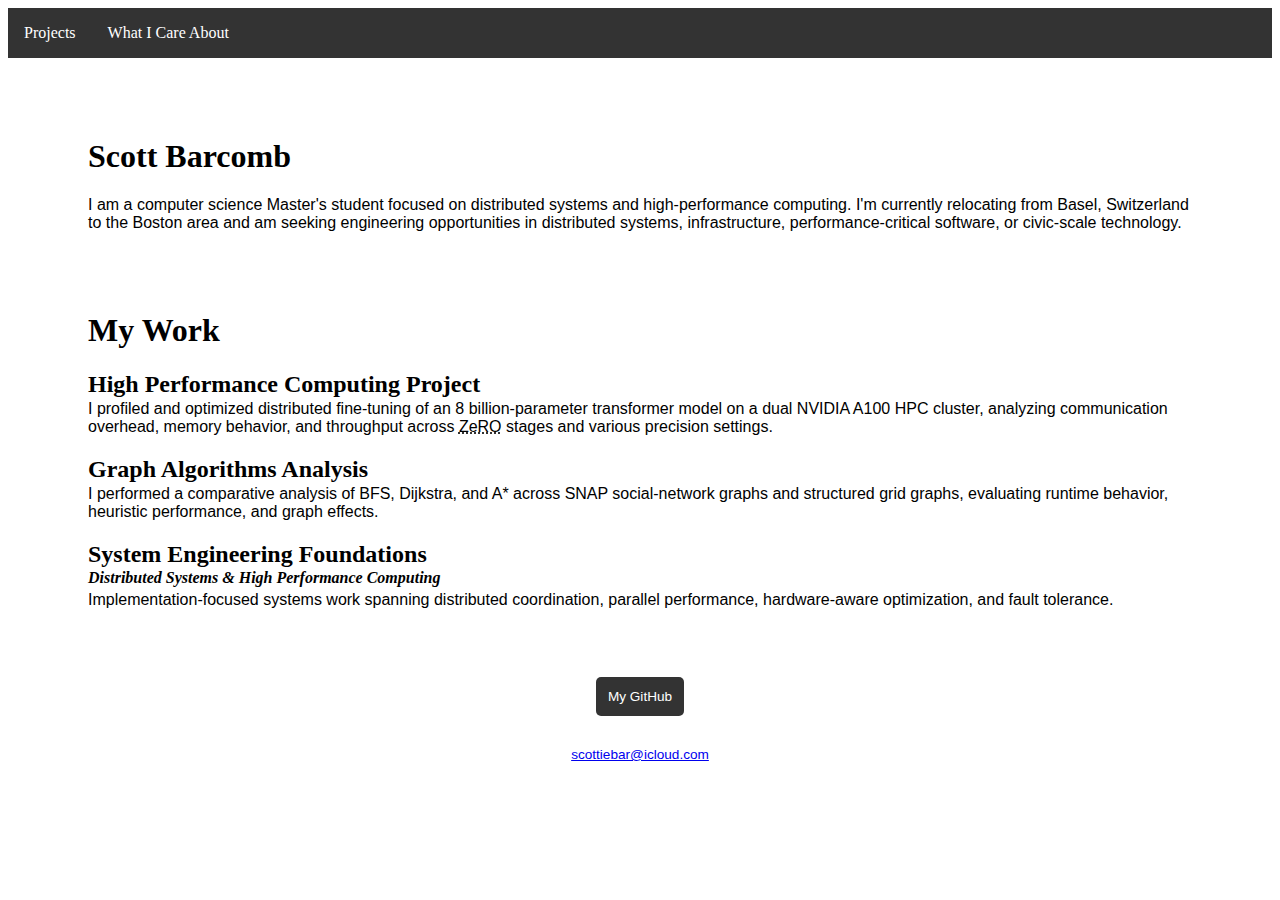
<file: docs/index.html>
<!DOCTYPE html>
<html lang="en-US">
    <head>
        <meta charset="UTF-8">
        <link rel="stylesheet" href="css/styles.css">
        <title>Scott Barcomb</title>
        <link rel="icon" type="image/x-icon" href="images/favicon.ico">
        <meta name="viewport" content="width=device-width, initial-scale=1.0">
        <style>
            

        </style>
    </head>
<body>
    <nav>
        <a href="html/projects.html">Projects</a>
        <a href="html/bio.html">What I Care About</a>
    </nav>

    <header class="main">
    <h1>Scott Barcomb</h1>
    <p>
        I am a computer science Master's student focused on distributed
        systems and high-performance computing. I'm currently relocating
        from Basel, Switzerland to the Boston area and am seeking engineering
        opportunities in distributed systems, infrastructure, performance-critical
        software, or civic-scale technology.
    </p>
    <!-- add image of yourself here -->
    </header>

    <section class="main">
    <article>
        <h1>My Work</h3>
        <h2 style="margin-bottom: 2px;">High Performance Computing Project</h3>
        <p style="margin-top: 2px;">
            I profiled and optimized distributed fine-tuning of an 8 billion-parameter transformer model
            on a dual NVIDIA A100 HPC cluster, analyzing communication overhead, memory behavior, and
            throughput across <abbr title="Zero Redundancy Optimizer">ZeRO</abbr> stages and various
            precision settings.
        </p>
        <h2 style="margin-bottom: 2px;">Graph Algorithms Analysis</h3>
        <p style="margin-top: 2px;">
            I performed a comparative analysis of BFS, Dijkstra, and A* across SNAP social-network graphs and
            structured grid graphs, evaluating runtime behavior, heuristic performance, and graph effects.
        </p>
        <h2 style="margin-bottom: 1px;">System Engineering Foundations</h3>
        <h4 style="margin-top: 1px; margin-bottom: 2px; font-style: italic;">Distributed Systems & High Performance Computing</h4>
        <p style="margin-top: 4px;">
            Implementation-focused systems work spanning distributed coordination, parallel performance,
            hardware-aware optimization, and fault tolerance.
        </p>
    </article>
    </section>

    <footer style="font-size: 85%; text-align: center;">
        <p><a href="https://github.com/scottbarcomb" target="_blank" class="github">My GitHub</a></p>
        <br>
        <p><a href="mailto:scottiebar@icloud.com">scottiebar@icloud.com</a></p>
    </footer>
</body>
</html>
</file>
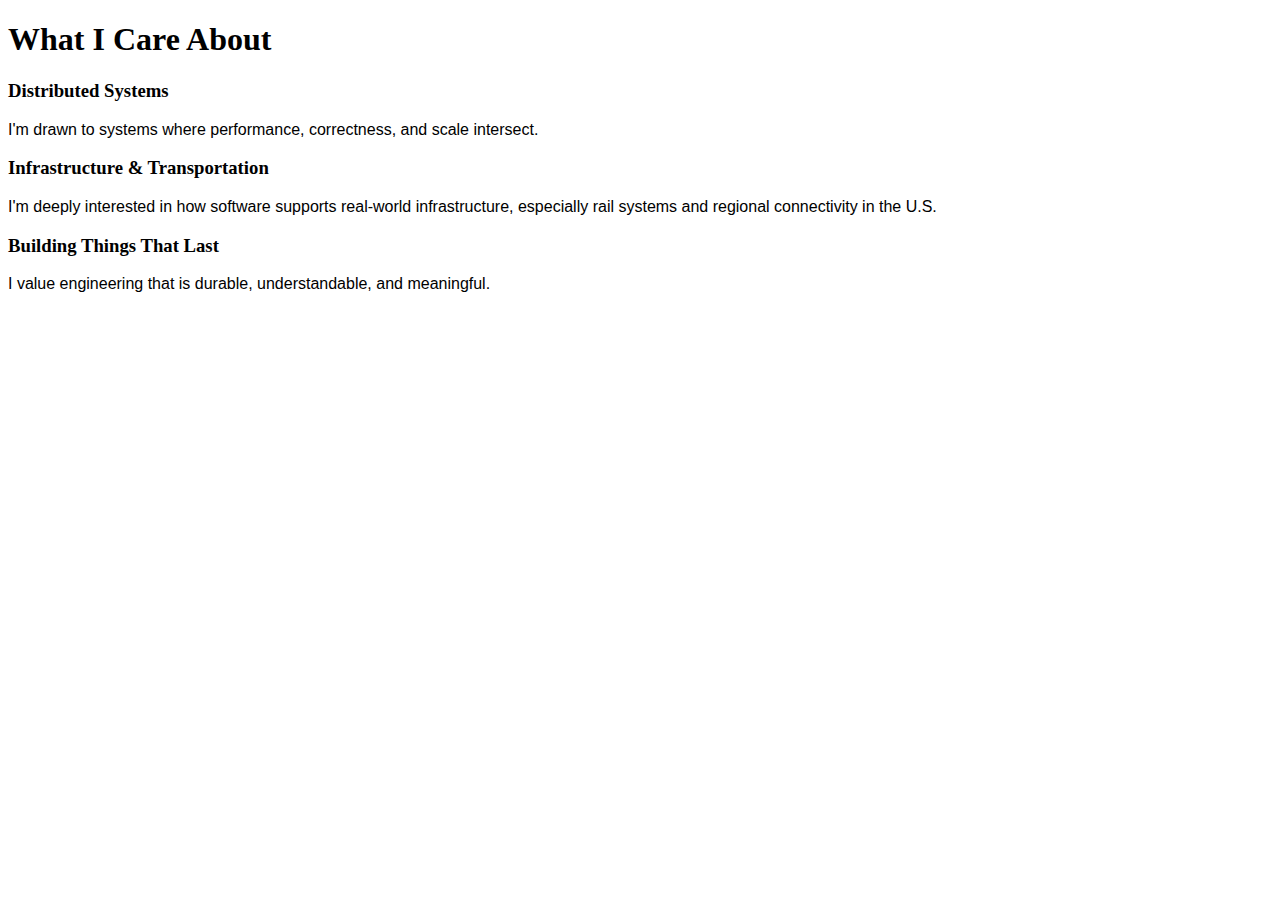
<file: docs/html/bio.html>
<!DOCTYPE html>
<html lang="en-US">
    <head>
        <link rel="stylesheet" href="../css/styles.css">
        <title>What I Care About</title>
        <link rel="icon" type="image/x-icon" href="../images/favicon.ico">
        <meta name="viewport" content="width=device-width, initial-scale=1.0">
    </head>
    <body>
        <h1>What I Care About</h1>
        <h3>Distributed Systems</h3>
        <p>
            I'm drawn to systems where performance, correctness, and scale intersect.
        </p>
        <h3>Infrastructure & Transportation</h3>
        <p>
            I'm deeply interested in how software supports real-world infrastructure,
            especially rail systems and regional connectivity in the U.S.
        </p>
        <h3>Building Things That Last</h3>
        <p>
            I value engineering that is durable, understandable, and meaningful.
        </p>
    </body>
</html>
</file>
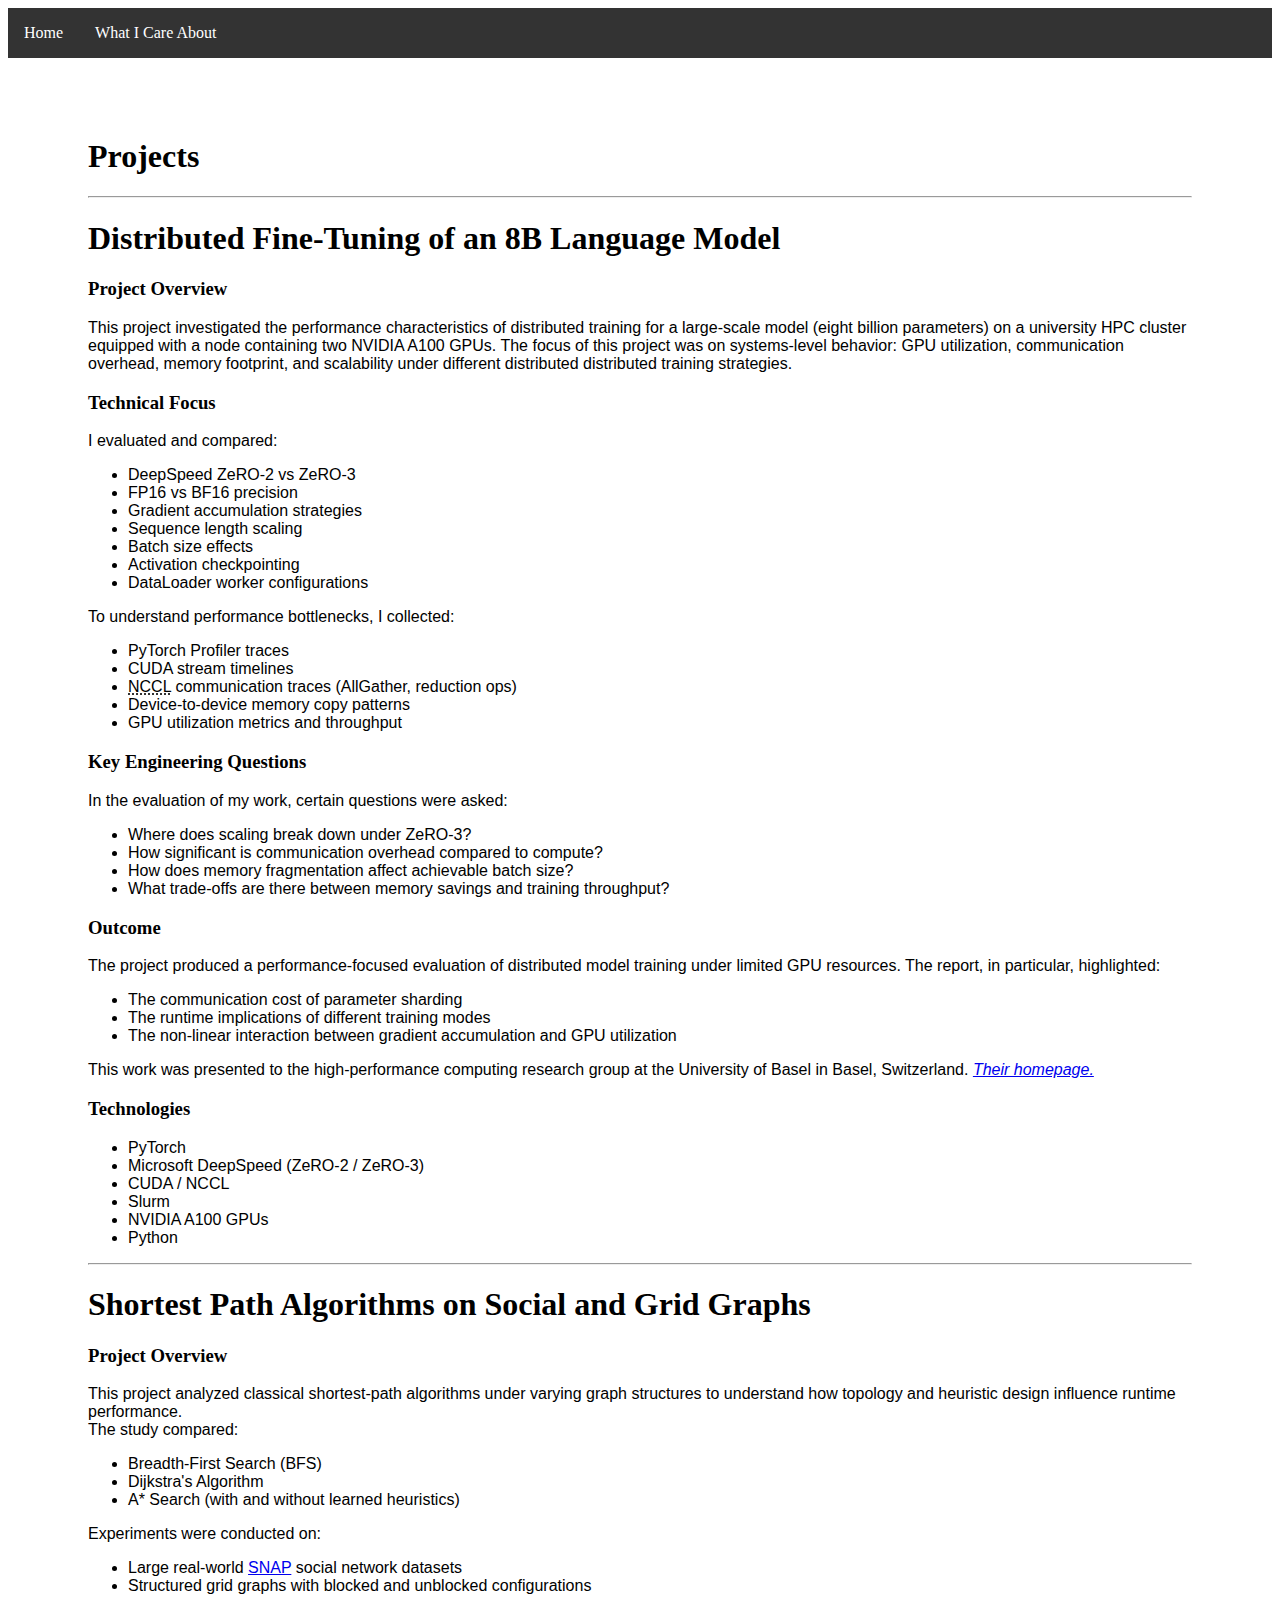
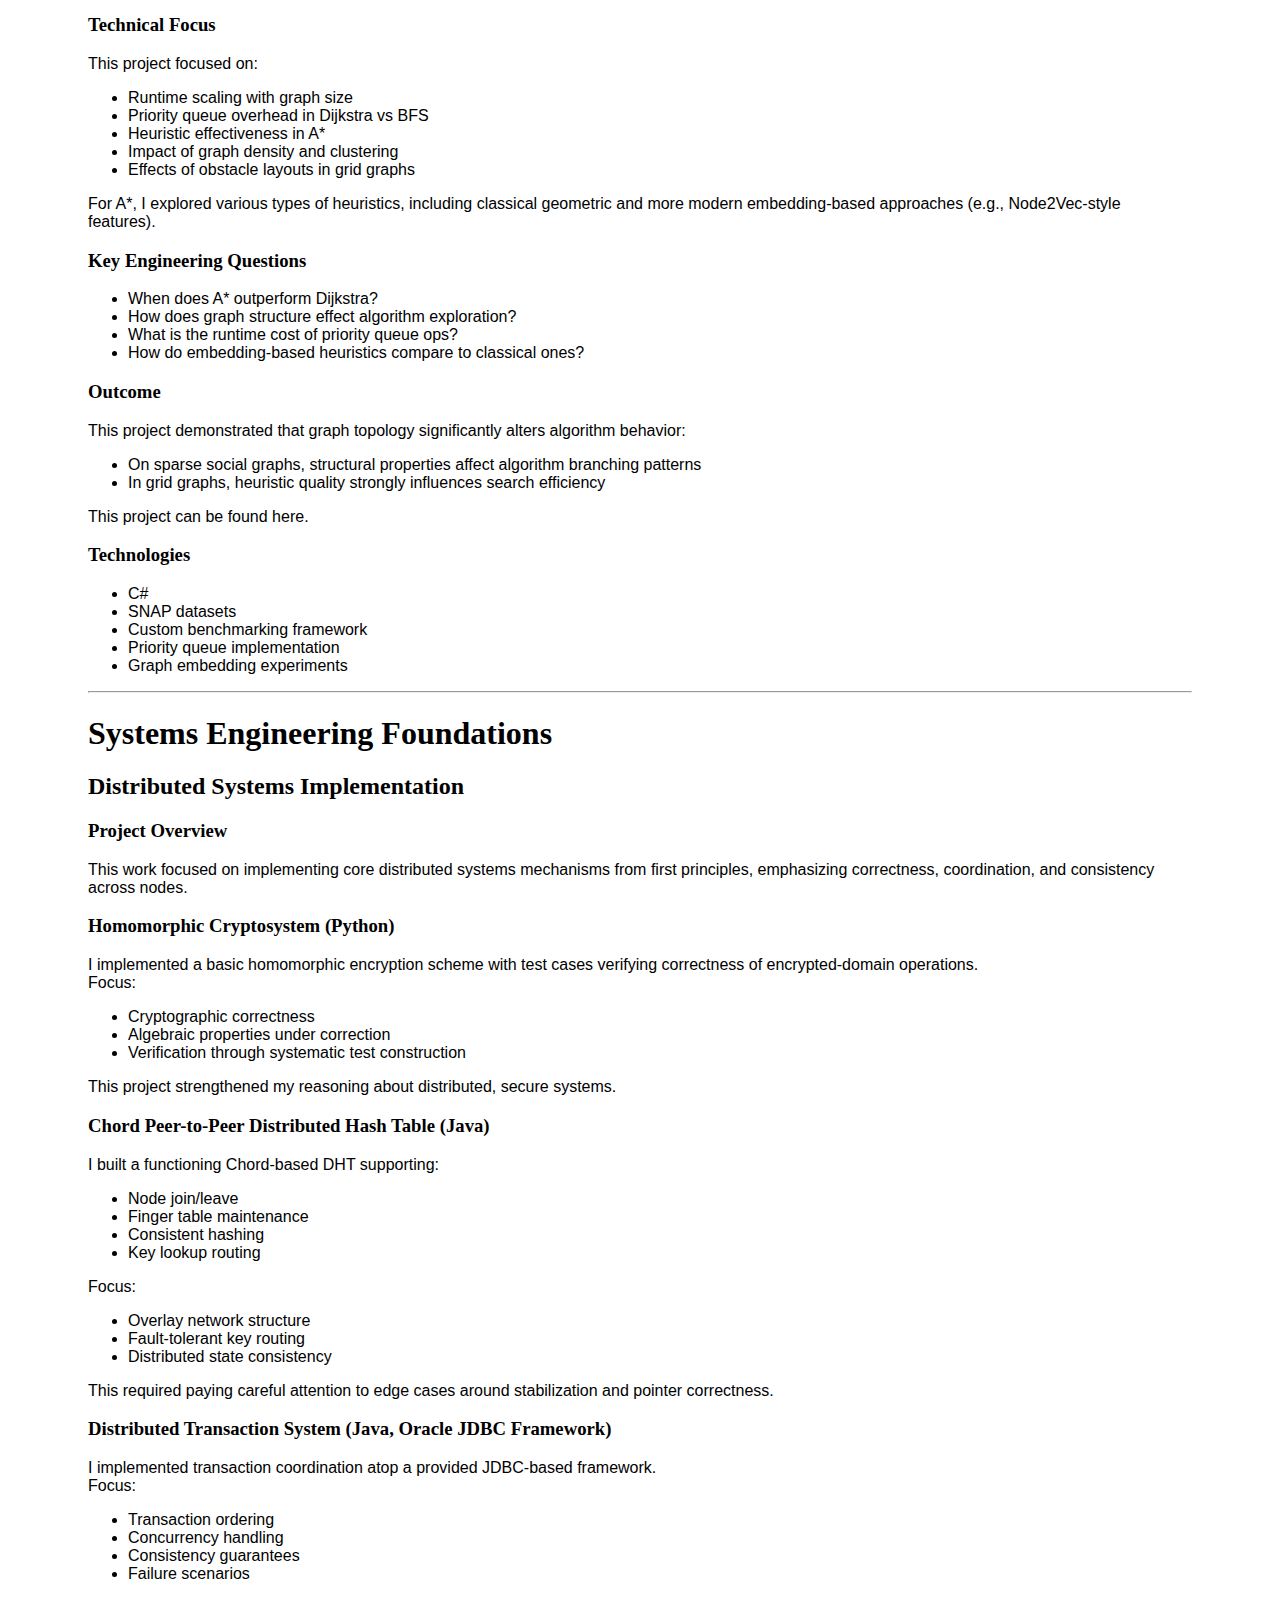
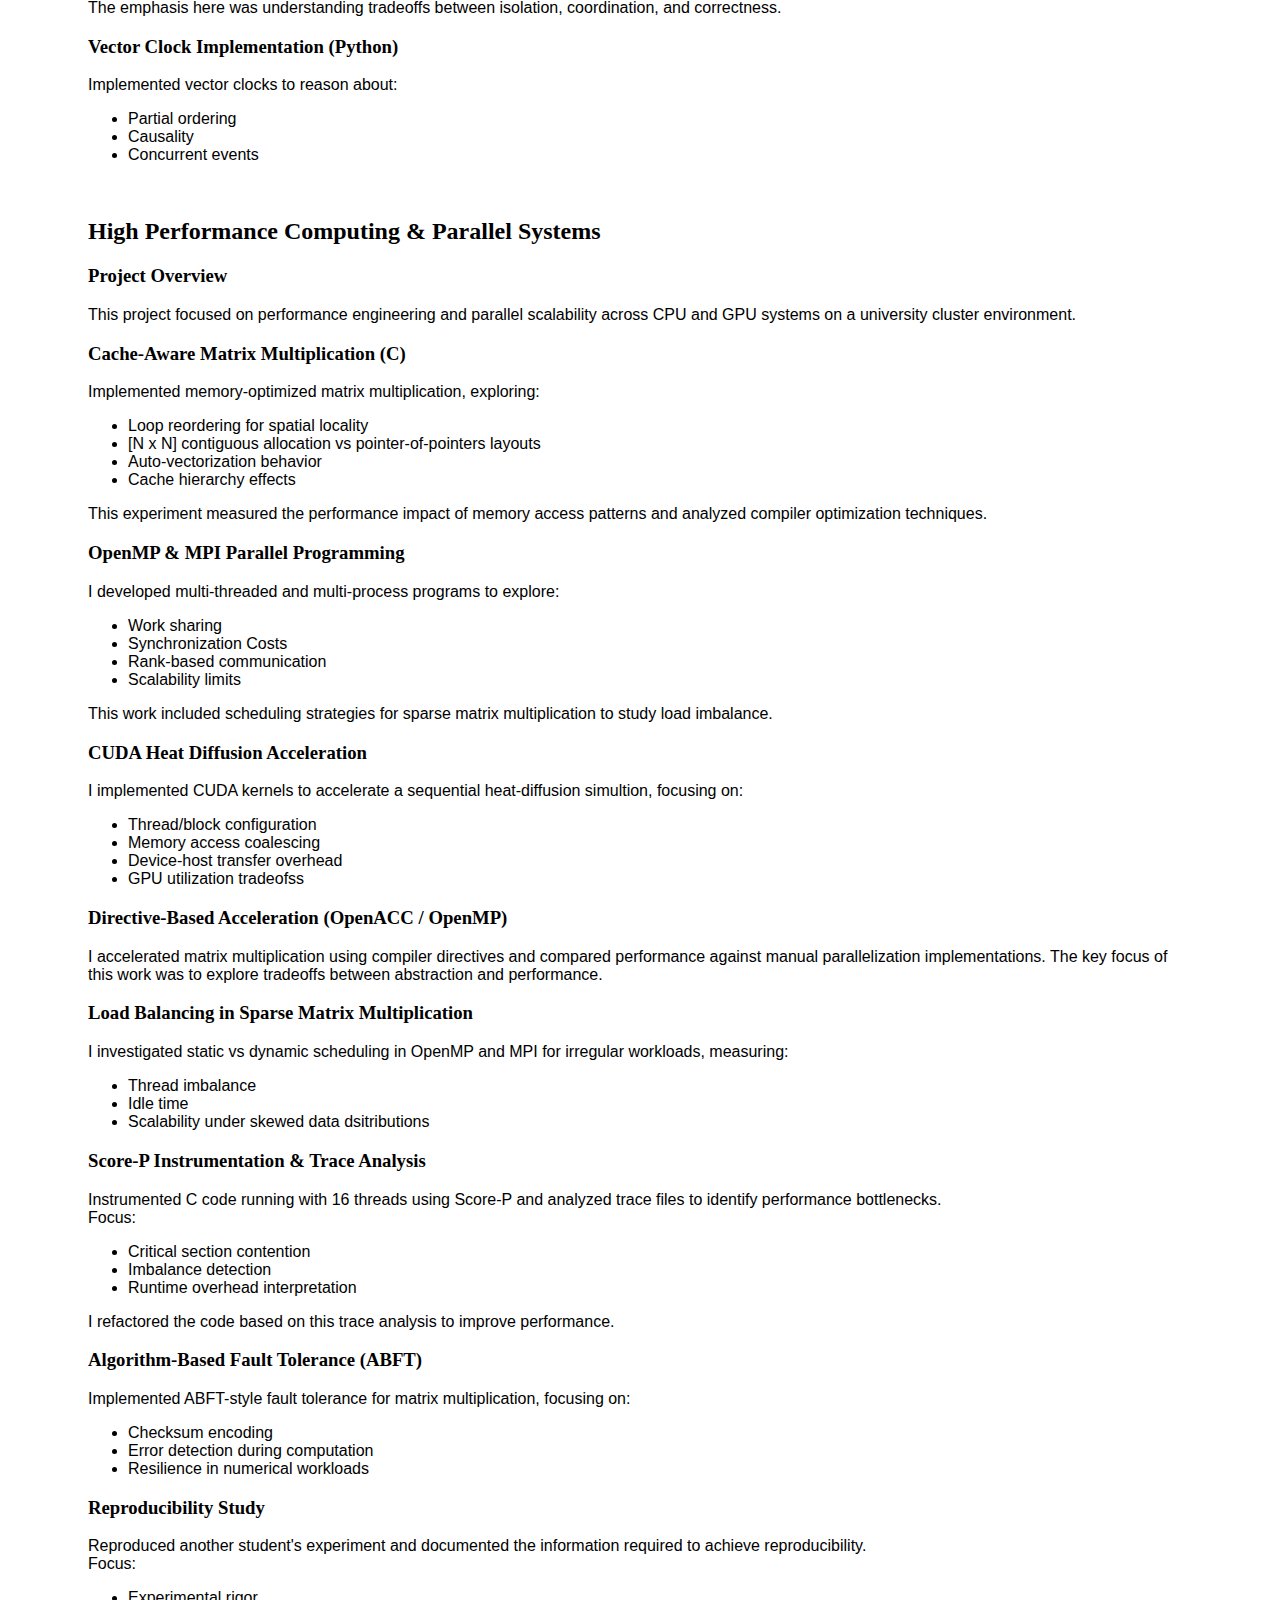
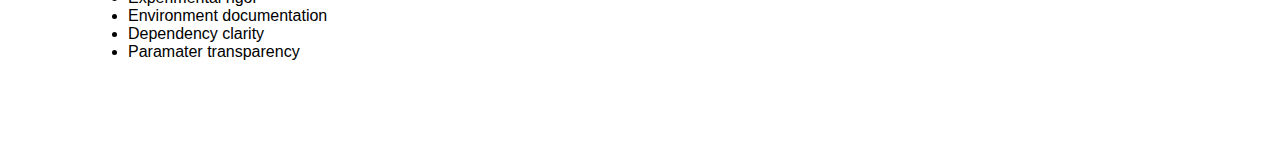
<file: docs/html/projects.html>
<!DOCTYPE html>
<html lang="en-US">
    <head>
        <meta charset="UTF-8">
        <link rel="stylesheet" href="../css/styles.css">
        <title>Projects</title>
        <link rel="icon" type="image/x-icon" href="../images/favicon.ico">
        <meta name="viewport" content="width=device-width, initial-scale=1.0">
    </head>
    <body>
        <nav>
            <a href="../index.html">Home</a>
            <a href="bio.html">What I Care About</a>
        </nav>

        <section class="main">
        <h1>Projects</h1>
        <hr>

        <article>
        <h1>Distributed Fine-Tuning of an 8B Language Model</h2>
        <h3>Project Overview</h3>
        <p>
            This project investigated the performance characteristics of distributed training for a large-scale
            model (eight billion parameters) on a university HPC cluster equipped with a node containing
            two NVIDIA A100 GPUs. The focus of this project was on systems-level behavior: GPU utilization,
            communication overhead, memory footprint, and scalability under different distributed distributed
            training strategies.
        </p>
        <h3>Technical Focus</h3>
        <p>I evaluated and compared:</p>
        <ul>
            <li>DeepSpeed ZeRO-2 vs ZeRO-3</li>
            <li>FP16 vs BF16 precision</li>
            <li>Gradient accumulation strategies</li>
            <li>Sequence length scaling</li>
            <li>Batch size effects</li>
            <li>Activation checkpointing</li>
            <li>DataLoader worker configurations</li>
        </ul>
        <p>To understand performance bottlenecks, I collected:</p>
        <ul>
            <li>PyTorch Profiler traces</li>
            <li>CUDA stream timelines</li>
            <li>
                <abbr title="NVIDIA Collective Communications Library">NCCL</abbr>
                communication traces (AllGather, reduction ops)
            </li>
            <li>Device-to-device memory copy patterns</li>
            <li>GPU utilization metrics and throughput</li>
        </ul>
        <h3>Key Engineering Questions</h3>
        <p>In the evaluation of my work, certain questions were asked:</p>
        <ul>
            <li>Where does scaling break down under ZeRO-3?</li>
            <li>How significant is communication overhead compared to compute?</li>
            <li>How does memory fragmentation affect achievable batch size?</li>
            <li>What trade-offs are there between memory savings and training throughput?</li>
        </ul>
        <h3>Outcome</h3>
        <p>
            The project produced a performance-focused evaluation of distributed model training under
            limited GPU resources. The report, in particular, highlighted:
        </p>
        <ul>
            <li>The communication cost of parameter sharding</li>
            <li>The runtime implications of different training modes</li>
            <li>The non-linear interaction between gradient accumulation and GPU utilization</li>
        </ul>
        <p>
            This work was presented to the high-performance computing research group at the University of Basel
            in Basel, Switzerland. <a href="https://hpc.dmi.unibas.ch/" target="_blank"><i>Their homepage.</i></a>
        </p>
        <h3>Technologies</h3>
        <ul>
            <li>PyTorch</li>
            <li>Microsoft DeepSpeed (ZeRO-2 / ZeRO-3)</li>
            <li>CUDA / NCCL</li>
            <li>Slurm</li>
            <li>NVIDIA A100 GPUs</li>
            <li>Python</li>
        </ul>
        </article>

        <hr>

        <article>
        <h1>Shortest Path Algorithms on Social and Grid Graphs</h3>
        <h3>Project Overview</h3>
        <p>
            This project analyzed classical shortest-path algorithms under varying graph structures to understand
            how topology and heuristic design influence runtime performance.
            <br>
            The study compared:
        </p>
        <ul>
            <li>Breadth-First Search (BFS)</li>
            <li>Dijkstra's Algorithm</li>
            <li>A* Search (with and without learned heuristics)</li>
        </ul>
        <p>Experiments were conducted on:</p>
        <ul>
            <li>
                Large real-world
                <a href="https://snap.stanford.edu/data/" target="_blank" title="Stanford Large Network Dataset Collection">SNAP</a>
                social network datasets
            </li>
            <li>Structured grid graphs with blocked and unblocked configurations</li>
        </ul>
        <h3>Technical Focus</h3>
        <p>This project focused on:</p>
        <ul>
            <li>Runtime scaling with graph size</li>
            <li>Priority queue overhead in Dijkstra vs BFS</li>
            <li>Heuristic effectiveness in A*</li>
            <li>Impact of graph density and clustering</li>
            <li>Effects of obstacle layouts in grid graphs</li>
        </ul>
        <p>
            For A*, I explored various types of heuristics, including classical geometric and more modern embedding-based approaches
            (e.g., Node2Vec-style features).
        </p>
        <h3>Key Engineering Questions</h3>
        <ul>
            <li>When does A* outperform Dijkstra?</li>
            <li>How does graph structure effect algorithm exploration?</li>
            <li>What is the runtime cost of priority queue ops?</li>
            <li>How do embedding-based heuristics compare to classical ones?</li>
        </ul>
        <h3>Outcome</h3>
        <p>This project demonstrated that graph topology significantly alters algorithm behavior:</p>
        <ul>
            <li>On sparse social graphs, structural properties affect algorithm branching patterns</li>
            <li>In grid graphs, heuristic quality strongly influences search efficiency</li>
        </ul>
        <!-- Add link to portfolio -->
        <p>This project can be found here.</p>
        <h3>Technologies</h3>
        <ul>
            <li>C#</li>
            <li>SNAP datasets</li>
            <li>Custom benchmarking framework</li>
            <li>Priority queue implementation</li>
            <li>Graph embedding experiments</li>
        </ul>
        </article>

        <hr>

        <article>
        <h1>Systems Engineering Foundations</h1>
        <h2>Distributed Systems Implementation</h2>
        <h3>Project Overview</h3>
        <p>
            This work focused on implementing core distributed systems mechanisms from first
            principles, emphasizing correctness, coordination, and consistency across nodes.
        </p>
        <h3>Homomorphic Cryptosystem (Python)</h3>
        <p>
            I implemented a basic homomorphic encryption scheme with test cases verifying
            correctness of encrypted-domain operations.
            <br>
            Focus:
        </p>
        <ul>
            <li>Cryptographic correctness</li>
            <li>Algebraic properties under correction</li>
            <li>Verification through systematic test construction</li>
        </ul>
        <p>
            This project strengthened my reasoning about distributed, secure systems.
        </p>
        <h3>Chord Peer-to-Peer Distributed Hash Table (Java)</h3>
        <p>I built a functioning Chord-based DHT supporting:</p>
        <ul>
            <li>Node join/leave</li>
            <li>Finger table maintenance</li>
            <li>Consistent hashing</li>
            <li>Key lookup routing</li>
        </ul>
        <p>Focus:</p>
        <ul>
            <li>Overlay network structure</li>
            <li>Fault-tolerant key routing</li>
            <li>Distributed state consistency</li>
        </ul>
        <p>
            This required paying careful attention to edge cases around stabilization
            and pointer correctness.
        </p>
        <h3>Distributed Transaction System (Java, Oracle JDBC Framework)</h3>
        <p>
            I implemented transaction coordination atop a provided JDBC-based framework.
            <br>
            Focus:
        </p>
        <ul>
            <li>Transaction ordering</li>
            <li>Concurrency handling</li>
            <li>Consistency guarantees</li>
            <li>Failure scenarios</li>
        </ul>
        <p>The emphasis here was understanding tradeoffs between isolation, coordination, and correctness.</p>
        <h3>Vector Clock Implementation (Python)</h3>
        <p>Implemented vector clocks to reason about:</p>
        <ul>
            <li>Partial ordering</li>
            <li>Causality</li>
            <li>Concurrent events</li>
        </ul>
        <br>
        <h2>High Performance Computing & Parallel Systems</h2>
        <h3>Project Overview</h3>
        <p>
            This project focused on performance engineering and parallel scalability across CPU and GPU
            systems on a university cluster environment.
        </p>
        <h3>Cache-Aware Matrix Multiplication (C)</h3>
        <p>Implemented memory-optimized matrix multiplication, exploring:</p>
        <ul>
            <li>Loop reordering for spatial locality</li>
            <li>[N x N] contiguous allocation vs pointer-of-pointers layouts</li>
            <li>Auto-vectorization behavior</li>
            <li>Cache hierarchy effects</li>
        </ul>
        <p>
            This experiment measured the performance impact of memory access patterns and
            analyzed compiler optimization techniques.
        </p>
        <h3>OpenMP & MPI Parallel Programming</h3>
        <p>I developed multi-threaded and multi-process programs to explore:</p>
        <ul>
            <li>Work sharing</li>
            <li>Synchronization Costs</li>
            <li>Rank-based communication</li>
            <li>Scalability limits</li>
        </ul>
        <p>This work included scheduling strategies for sparse matrix multiplication to study load imbalance.</p>
        <h3>CUDA Heat Diffusion Acceleration</h3>
        <p>I implemented CUDA kernels to accelerate a sequential heat-diffusion simultion, focusing on:</p>
        <ul>
            <li>Thread/block configuration</li>
            <li>Memory access coalescing</li>
            <li>Device-host transfer overhead</li>
            <li>GPU utilization tradeofss</li>
        </ul>
        <h3>Directive-Based Acceleration (OpenACC / OpenMP)</h3>
        <p>
            I accelerated matrix multiplication using compiler directives and compared performance
            against manual parallelization implementations. The key focus of this work was to explore
            tradeoffs between abstraction and performance.
        </p>
        <h3>Load Balancing in Sparse Matrix Multiplication</h3>
        <p>I investigated static vs dynamic scheduling in OpenMP and MPI for irregular workloads, measuring:</p>
        <ul>
            <li>Thread imbalance</li>
            <li>Idle time</li>
            <li>Scalability under skewed data dsitributions</li>
        </ul>
        <h3>Score-P Instrumentation & Trace Analysis</h3>
        <p>
            Instrumented C code running with 16 threads using Score-P and analyzed trace files to identify
            performance bottlenecks.
            <br>
            Focus:
        </p>
        <ul>
            <li>Critical section contention</li>
            <li>Imbalance detection</li>
            <li>Runtime overhead interpretation</li>
        </ul>
        <p>I refactored the code based on this trace analysis to improve performance.</p>
        <h3>Algorithm-Based Fault Tolerance (ABFT)</h3>
        <p>Implemented ABFT-style fault tolerance for matrix multiplication, focusing on:</p>
        <ul>
            <li>Checksum encoding</li>
            <li>Error detection during computation</li>
            <li>Resilience in numerical workloads</li>
        </ul>
        <h3>Reproducibility Study</h3>
        <p>
            Reproduced another student's experiment and documented the information required to achieve reproducibility.
            <br>
            Focus:
        </p>
        <ul>
            <li>Experimental rigor</li>
            <li>Environment documentation</li>
            <li>Dependency clarity</li>
            <li>Paramater transparency</li>
        </ul>
        </article>

        </section>
    </body>
</html>
</file>
<file: docs/css/styles.css>
p, ul {
    font-family:'Segoe UI', Tahoma, Geneva, Verdana, sans-serif;
}

nav {
    list-style-type: none;
    margin: 0;
    padding: 0;
    overflow: hidden;
    background-color: #333333;
}
nav a {
    float: left;
    display: block;
    color: white;
    text-align: center;
    padding: 16px;
    text-decoration: none;
}
nav a:hover {
    background-color: #111111;
}

.main {
    margin:80px;
}

.github {
    background-color: #333333;
    color: white;
    padding: 12px;
    border: none;
    border-radius: 5px;
    cursor: pointer;
    text-decoration: none;
}

.github:hover {
    background-color: #111111;
}
</file>
